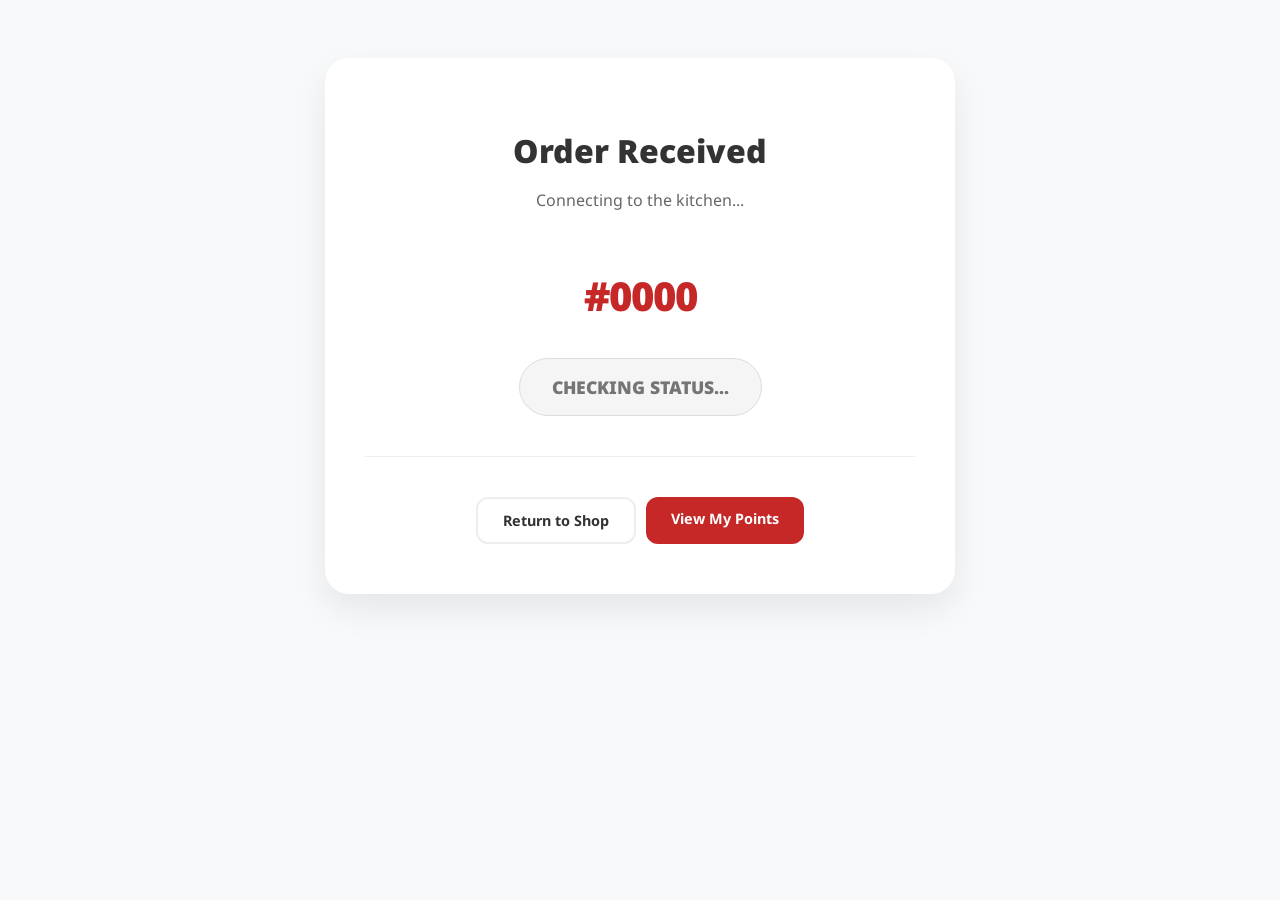
<file: success.html>
<!DOCTYPE html>
<html lang="en">
<head>
    <meta charset="UTF-8">
    <meta name="viewport" content="width=device-width, initial-scale=1.0">
    <title>Order Status | The Meat Pro</title>
    <link href="https://fonts.googleapis.com/css2?family=Noto+Sans:wght@400;700;900&display=swap" rel="stylesheet">
    <link rel="icon" href="/favicon.ico" type="image/x-icon">
    <style>
        :root {
            --red: #C62828;
            --green: #2e7d32;
            --orange: #ef6c00;
            --grey: #757575;
            --gold: #FFD700;
        }
        body { 
            font-family: 'Noto Sans', sans-serif; 
            text-align: center; 
            padding: 50px 20px; 
            background: #f8f9fa; 
            color: #333;
        }
        .status-card { 
            background: white; 
            max-width: 550px; 
            margin: 0 auto; 
            padding: 50px 40px; 
            border-radius: 24px; 
            box-shadow: 0 15px 35px rgba(0,0,0,0.08); 
        }
        .order-id { 
            font-size: 2.5rem; 
            font-weight: 900; 
            color: var(--red); 
            margin: 15px 0;
            letter-spacing: -1px;
        }
        .status-badge { 
            display: inline-block; 
            padding: 16px 32px; 
            border-radius: 100px; 
            font-weight: 900; 
            margin-top: 20px; 
            font-size: 1.1rem; 
            text-transform: uppercase;
            transition: all 0.4s ease;
        }

        /* Points Celebration Box */
        .points-earned-box {
            background: #fffdf0;
            border: 2px dashed var(--gold);
            border-radius: 15px;
            padding: 20px;
            margin: 25px 0;
            display: none; /* Hidden until data loads */
            animation: popIn 0.6s cubic-bezier(0.175, 0.885, 0.32, 1.275);
        }

        .status-pending { background: #f5f5f5; color: var(--grey); border: 1px solid #ddd; }
        .status-prepared { 
            background: #fff3e0; color: var(--orange); border: 2px solid var(--orange);
            animation: popIn 0.5s cubic-bezier(0.175, 0.885, 0.32, 1.275);
        }
        .status-delivery { 
            background: #e8f5e9; color: var(--green); border: 2px solid var(--green); 
            animation: popIn 0.5s cubic-bezier(0.175, 0.885, 0.32, 1.275);
        }

        h1 { margin-bottom: 5px; font-weight: 900; }
        #sub-text { color: #666; line-height: 1.5; margin-bottom: 30px; min-height: 50px; }
        
        .pulse { animation: pulse-animation 2s infinite; }
        @keyframes pulse-animation { 0% { opacity: 1; } 50% { opacity: 0.6; } 100% { opacity: 1; } }
        @keyframes popIn { from { transform: scale(0.8); opacity: 0; } to { transform: scale(1); opacity: 1; } }

        .btn-group { display: flex; gap: 10px; justify-content: center; margin-top: 30px; }
        .btn {
            padding: 12px 25px;
            border-radius: 12px;
            font-weight: 700;
            cursor: pointer;
            transition: all 0.2s;
            text-decoration: none;
            font-size: 0.9rem;
        }
        .btn-home { border: 2px solid #eee; background: white; color: #333; }
        .btn-account { background: var(--red); color: white; border: none; }
        .btn:hover { opacity: 0.9; transform: translateY(-2px); }
    </style>
</head>
<body>

    <div class="status-card">
        <h1 id="main-heading">Order Received</h1>
        <p id="sub-text">Connecting to the kitchen...</p>
        
        <div class="order-id" id="display-order-id">#0000</div>

        <div id="status-display" class="status-badge status-pending pulse">
            Checking Status...
        </div>

        <div id="points-box" class="points-earned-box">
            <div style="font-size: 0.8rem; font-weight: bold; color: #b8860b; text-transform: uppercase;">Pro Loyalty Rewards</div>
            <div style="font-size: 1.4rem; font-weight: 900; margin: 5px 0;">🌟 +<span id="earned-points">0</span> Points Earned!</div>
            <div style="font-size: 0.85rem; color: #666;">These will be added to your account once delivered.</div>
        </div>

        <hr style="margin: 40px 0; border: 0; border-top: 1px solid #eee;">
        
        <div class="btn-group">
            <a href="index.html" class="btn btn-home">Return to Shop</a>
            <a href="account.html" class="btn btn-account">View My Points</a>
        </div>
    </div>

    <audio id="notif-sound" src="assets/notif.mp3" preload="auto"></audio>

    <script>
        const params = new URLSearchParams(window.location.search);
        const orderId = params.get('id');
        const BACKEND_URL = "https://themeatpro-backend.vercel.app";
        let lastKnownStatus = "";

        if (orderId) {
            document.getElementById('display-order-id').innerText = `#${orderId.toUpperCase()}`;
        }

        async function checkOrderStatus() {
            if (!orderId) return;

            try {
                const response = await fetch(`${BACKEND_URL}/api/order-status?id=${orderId}`);
                if (!response.ok) return;
                const data = await response.json();
                
                // Show points earned (Calculated from order total)
                if (data.total && document.getElementById('points-box').style.display !== 'block') {
                    const points = Math.floor(parseFloat(data.total));
                    document.getElementById('earned-points').innerText = points;
                    document.getElementById('points-box').style.display = 'block';
                }

                if (data.status !== lastKnownStatus) {
                    updateUI(data.status);
                    lastKnownStatus = data.status;
                }
            } catch (err) {
                console.error("Connection to kitchen lost.");
            }
        }

        function updateUI(status) {
            const display = document.getElementById('status-display');
            const heading = document.getElementById('main-heading');
            const subText = document.getElementById('sub-text');
            const sound = document.getElementById('notif-sound');

            display.className = "status-badge";
            
            if (status === 'prepared') {
                heading.innerText = "Order Prepared!";
                display.innerText = "🥩 Ready & Packed";
                display.classList.add('status-prepared');
                subText.innerHTML = "The butcher has finished cutting and packing your order.";
                if (sound) sound.play().catch(() => {});
            } 
            else if (status === 'out-for-delivery') {
                heading.innerText = "On Its Way!";
                display.innerText = "🚚 Out for Delivery";
                display.classList.add('status-delivery');
                subText.innerHTML = "Our driver has left the shop and is heading to your location.";
                if (sound) sound.play().catch(() => {});
            } 
            else if (status === 'delivered') {
                heading.innerText = "Order Delivered";
                display.innerText = "✅ Enjoy Your Meal";
                display.classList.add('status-delivery');
                subText.innerHTML = "Order has been successfully delivered. Thank you for choosing The Meat Pro!";
                clearInterval(pollingInterval);
            }
            else {
                heading.innerText = "Order Received";
                display.innerText = "⏲️ Butcher is cutting...";
                display.classList.add('status-pending', 'pulse');
                subText.innerText = "The butcher is currently preparing your selection.";
            }
        }

        const pollingInterval = setInterval(checkOrderStatus, 2500);
        checkOrderStatus();
    </script>
</body>
</html>
</file>
